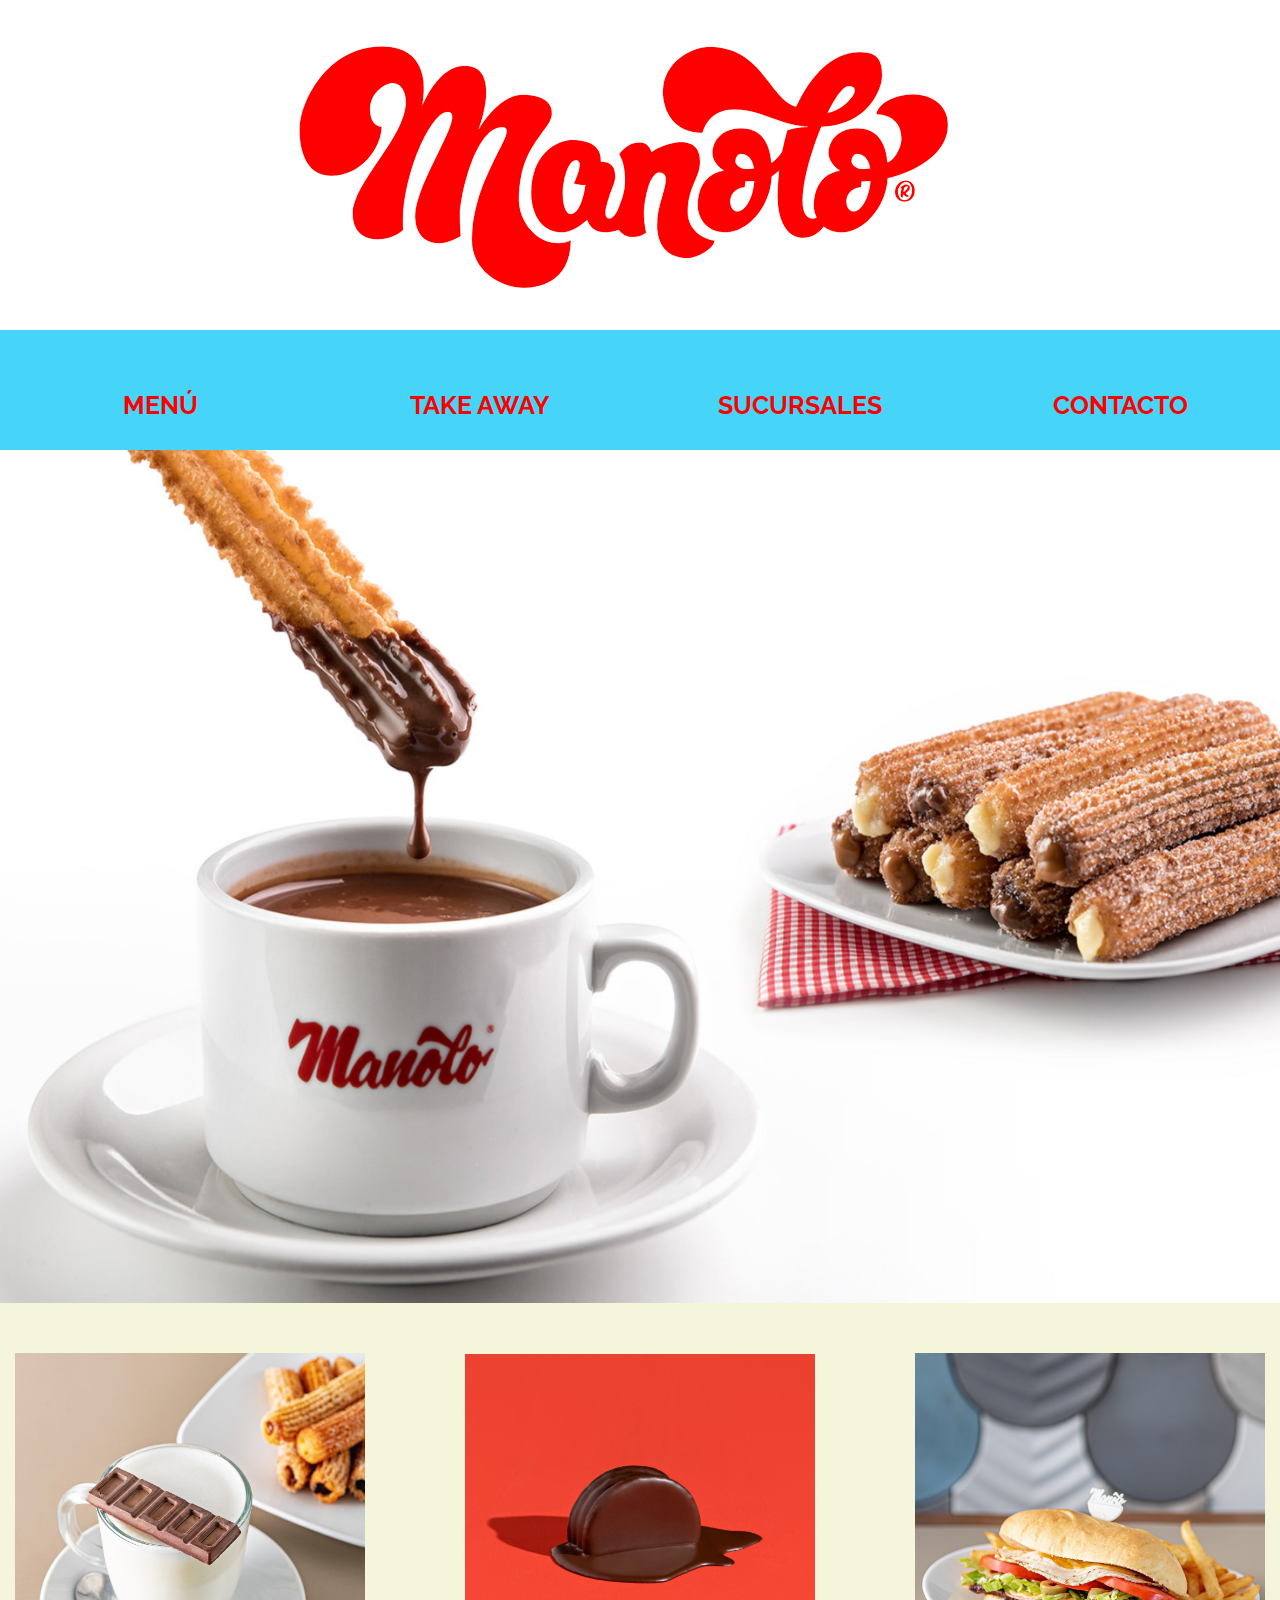
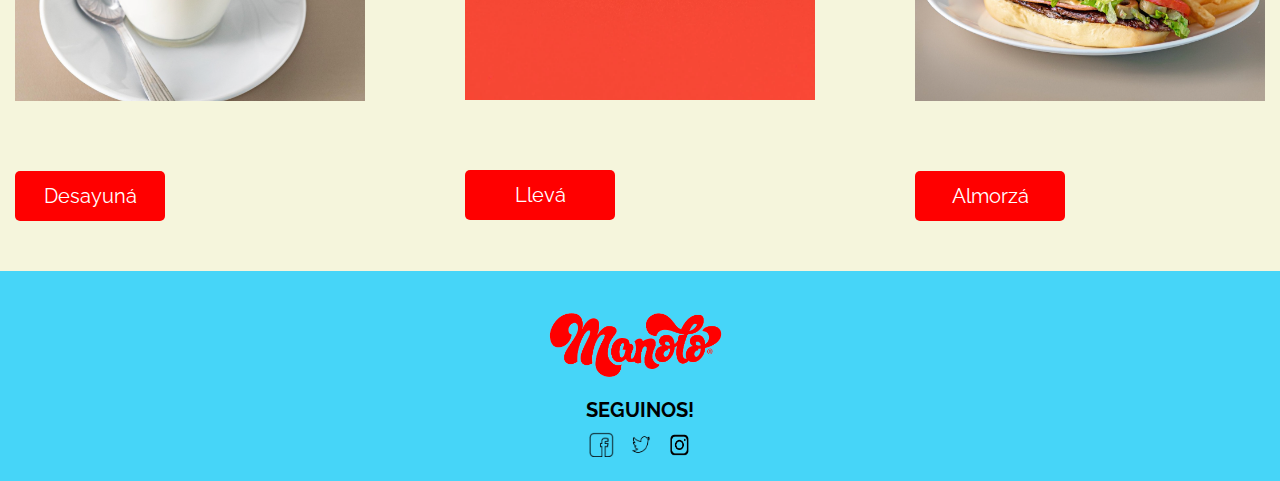
<file: MyP/html/Index.html>
<DOCTYPE!>
<html lang="es">

    <head>
        <title>Manolo</title>
        <meta charset="UTF-8">
        <meta http-equiv="X-UA-Compatible" content="IE=edge">
        <meta name="viewport" content="width=device-width, initial-scale=1.0">
        <link rel="stylesheet" href="../estilos/Styles.css">

</head>

<body>
  <header>
    <style>@import url('https://fonts.googleapis.com/css2?family=Raleway:wght@300&display=swap');
    </style>
    <div class="header">
    <img class="img-display"
    src="../imagenes/Logo600x600px.png"  alt="Logo Manolo">
    </img>
</div>
<a href="javascript:void(0)" class="icon" oneclick="myFunction()"><i class="fa-solid fa-bars"></i></a>
    <nav id="menu_bar">
        <ul>
            <li><a href="./menu.html">Menú</a></li>
            <li><a href="./takeaway.html">Take Away</a></li>
            <li><a href="./sucursales.html">Sucursales</a></li>
            <li><a href="./contacto.html">Contacto</a></li>
        </ul>
    </nav>
    </header>

<section class="medio">
        <div class="slider-container">
            <div class="slider">
              <img src="../imagenes/IndexManolo.png" alt="Imagen 1">
              <img src="../imagenes/pexels-brigitte-tohm-186859.jpg" alt="Imagen 2">
              <img src="../imagenes/pexels-claudio-olivares-medina-4128504.jpg" alt="Imagen 3">
            </div>
          </div>
</section>
                 
<section>    
        <article class="abajo">
            <div>
                <a href="#">
                    <img src="../imagenes/ManoloIzquierda.png" alt="Submarino">
                    <form action="./menu.html">
                    <button>Desayuná</button></form>
                </a>
            </div>
            <div>
                <a href="#">
                    <img src="../imagenes/ManoloMedio.png" alt="Alfajor">
                    <form action="./takeaway.html">
                    <button>Llevá</button></form>
                </a>
            </div>
            <div>
                <a href="#">
                    <img src="../imagenes/ManoloDerecha.png" alt="Sanguche">
                    <form action="./menu.html">
                    <button>Almorzá</button></form>
                </a>
            </div>
        </article>
    </section>

    <footer>
        <div class="logo">
          <img src="../imagenes/Logo600x600px.png" alt="Logo">
        </div>
        <h3>SEGUINOS!</h3>
        <div class="redes-sociales">
          <img src="../imagenes/FacebookLogo.png" alt="Red social 1">
          <img src="../imagenes/Captura_de_Pantalla_2023-05-23_a_la_s__16.13.18-removebg-preview.png" alt="Red social 2">
          <img src="../imagenes/LogoInstagram.png" alt="Red social 3">
        </div>
      </footer>
      

    <script type="text/javascript">
        function myFunction() {
          var x = document.getElementById("menu_bar");
          if (x.className === "barratop") {
            x.className += " responsive";
          } else {
            x.className = "barratop";
          }
        }
    </script>
</body>
</html>
</file>
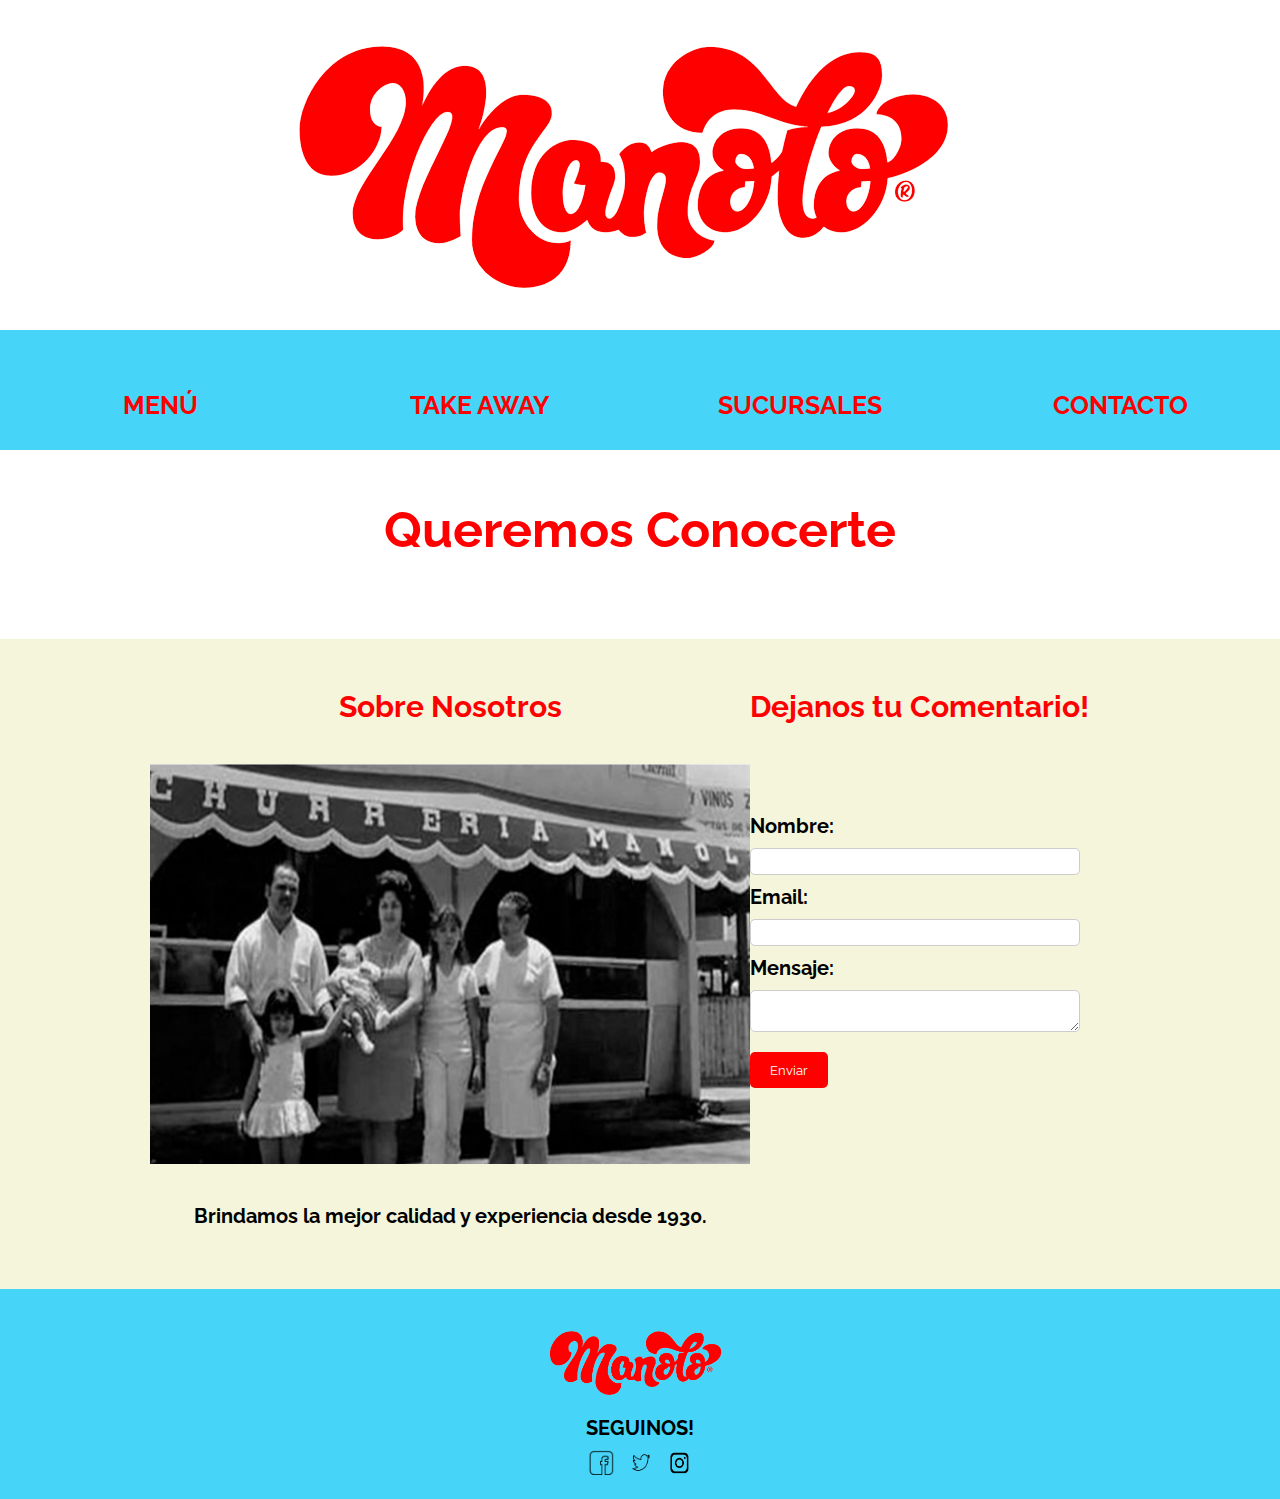
<file: MyP/html/contacto.html>
<DOCTYPE!>
            <html lang="es">
            
                <head>
                    <title>Contacto</title>
                    <meta charset="UTF-8">
                    <meta http-equiv="X-UA-Compatible" content="IE=edge">
                    <meta name="viewport" content="width=device-width, initial-scale=1.0">
                    <link rel="stylesheet" href="../estilos/Styles.css">

            
            </head>
            
            <body>
                <header>
                    <style>@import url('https://fonts.googleapis.com/css2?family=Raleway:wght@300&display=swap');
                    </style>
                    <div class="">
                    <img class="img-display"
                    src="../imagenes/Logo600x600px.png"  alt="Logo Manolo">
                    </img>
                </div>
                <a href="javascript:void(0)" class="icon" oneclick="myFunction()"><i class="Menu Bar"></i></a>
                    <nav id="menu_bar">
                        <ul>
                            <li><a href="./menu.html">Menú</a></li>
                            <li><a href="./takeaway.html">Take Away</a></li>
                            <li><a href="./sucursales.html">Sucursales</a></li>
                            <li><a href="./contacto.html">Contacto</a></li>
                        </ul>
                    </nav>
                    </header>
                <h1 class="titulocontacto">Queremos Conocerte</h1>

                <section class="contacto">
                  <div class="columna-izquierda">
                    <h2>Sobre Nosotros</h2>
                    <img src="../imagenes/FotoContacto.png" alt="Imagen sobre nosotros">
                    <p> Brindamos la mejor calidad y experiencia desde 1930.</p>
                  </div>
                  <div class="columna-derecha">
                    <h2>Dejanos tu Comentario!</h2>

                    <form action="./gracias.html">
                      <label for="nombre">Nombre:</label>
                      <input type="text" id="nombre" name="nombre" required>
                
                      <label for="email">Email:</label>
                      <input type="email" id="email" name="email" required>
                
                      <label for="mensaje">Mensaje:</label>
                      <textarea id="mensaje" name="mensaje" required></textarea>
                
                      <button type="submit">Enviar</button>
                    </form>

                  </div>
                </section>
                
                <footer>
                  <div class="logo">
                    <img src="../imagenes/Logo600x600px.png" alt="Logo">
                  </div>
                  <h3>SEGUINOS!</h3>
                  <div class="redes-sociales">
                    <img src="../imagenes/FacebookLogo.png" alt="Red social 1">
                    <img src="../imagenes/Captura_de_Pantalla_2023-05-23_a_la_s__16.13.18-removebg-preview.png" alt="Red social 2">
                    <img src="../imagenes/LogoInstagram.png" alt="Red social 3">
                  </div>
                </footer>           
                
                  
    <script type="text/javascript">
        function myFunction() {
          var x = document.getElementById("menu_bar");
          if (x.className === "barratop") {
            x.className += " responsive";
          } else {
            x.className = "barratop";
          }
        }
    </script>
    </body>

</html>
</file>
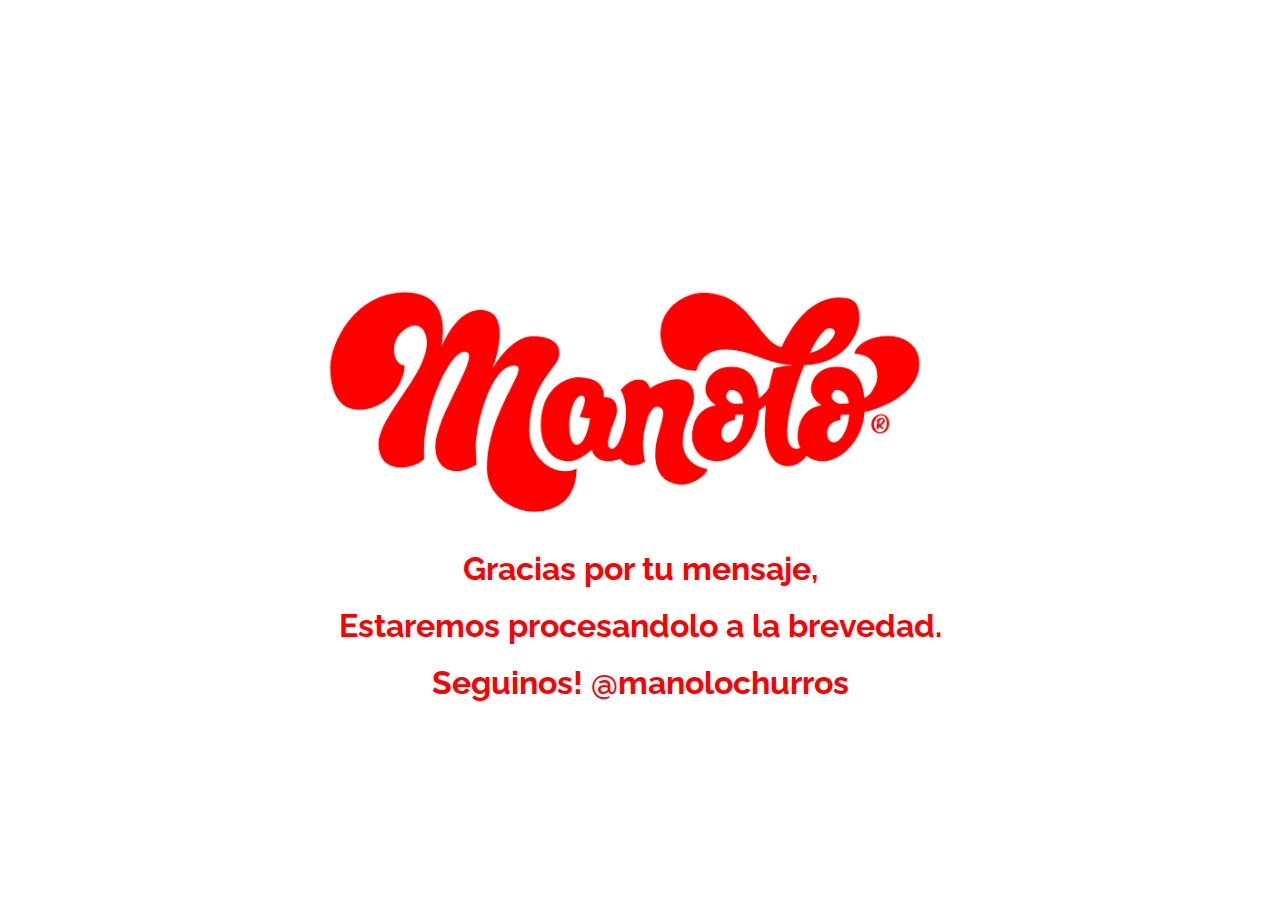
<file: MyP/html/gracias.html>
<DOCTYPE!>
<html lang="es">

    <head>
        <title>Gracias!</title>
        <meta charset="UTF-8">
        <meta http-equiv="X-UA-Compatible" content="IE=edge">
        <meta name="viewport" content="width=device-width, initial-scale=1.0">
        <link rel="stylesheet" href="../estilos/Styles.css">

</head>
<body class="gracias">

    <header>
        <style>@import url('https://fonts.googleapis.com/css2?family=Raleway:wght@300&display=swap');
        </style>
        <div class="logogracias">
        <img class="img-display"
        src="../imagenes/Logo600x600px.png"  alt="Logo Manolo">
        </img>
    </div>
    <a href="javascript:void(0)" class="icon" oneclick="myFunction()"><i class="Menu Bar"></i></a>
    </header>
    <div class="graciaspormensaje"> <h1>Gracias por tu mensaje,</h1>
    <h1>Estaremos procesandolo a la brevedad.</h1>
    <h1>Seguinos! @manolochurros</h1></div>
</body>
</file>
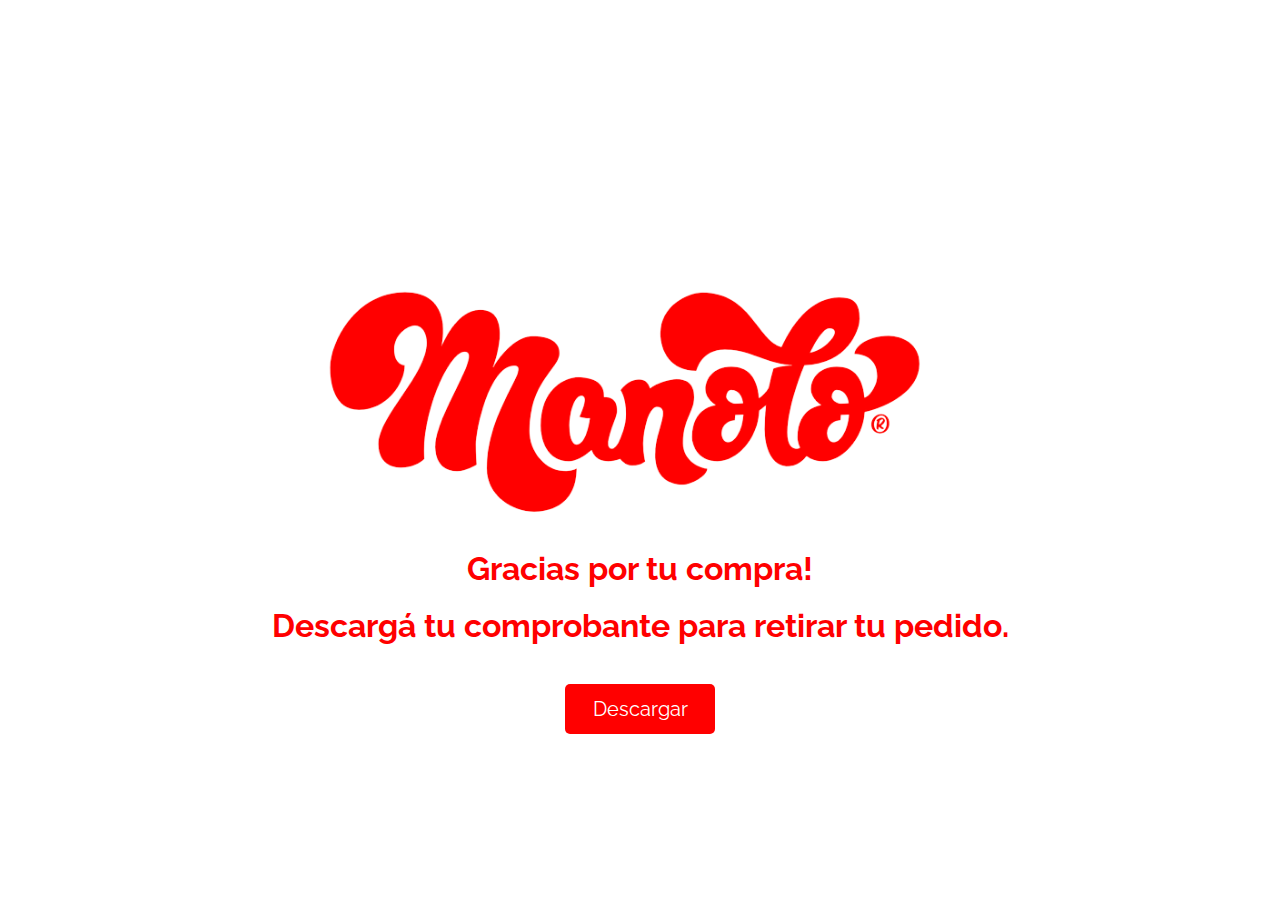
<file: MyP/html/graciascompra.html>
<DOCTYPE!>
<html lang="es">

    <head>
        <title>Gracias!</title>
        <meta charset="UTF-8">
        <meta http-equiv="X-UA-Compatible" content="IE=edge">
        <meta name="viewport" content="width=device-width, initial-scale=1.0">
        <link rel="stylesheet" href="../estilos/Styles.css">

</head>
<body class="gracias">

    <header>
        <style>@import url('https://fonts.googleapis.com/css2?family=Raleway:wght@300&display=swap');
        </style>
    <div class="logogracias">
        <img class="img-display"
        src="../imagenes/Logo600x600px.png"  alt="Logo Manolo">
        </img>
    </div>
    <a href="javascript:void(0)" class="icon" oneclick="myFunction()"><i class="Menu Bar"></i></a>
    </header>
    <div class="graciaspormensaje"> <h1>Gracias por tu compra!</h1>
    <h1>Descargá tu comprobante para retirar tu pedido.</h1>
    <button type="submit">Descargar</button></div>
</body>
</file>
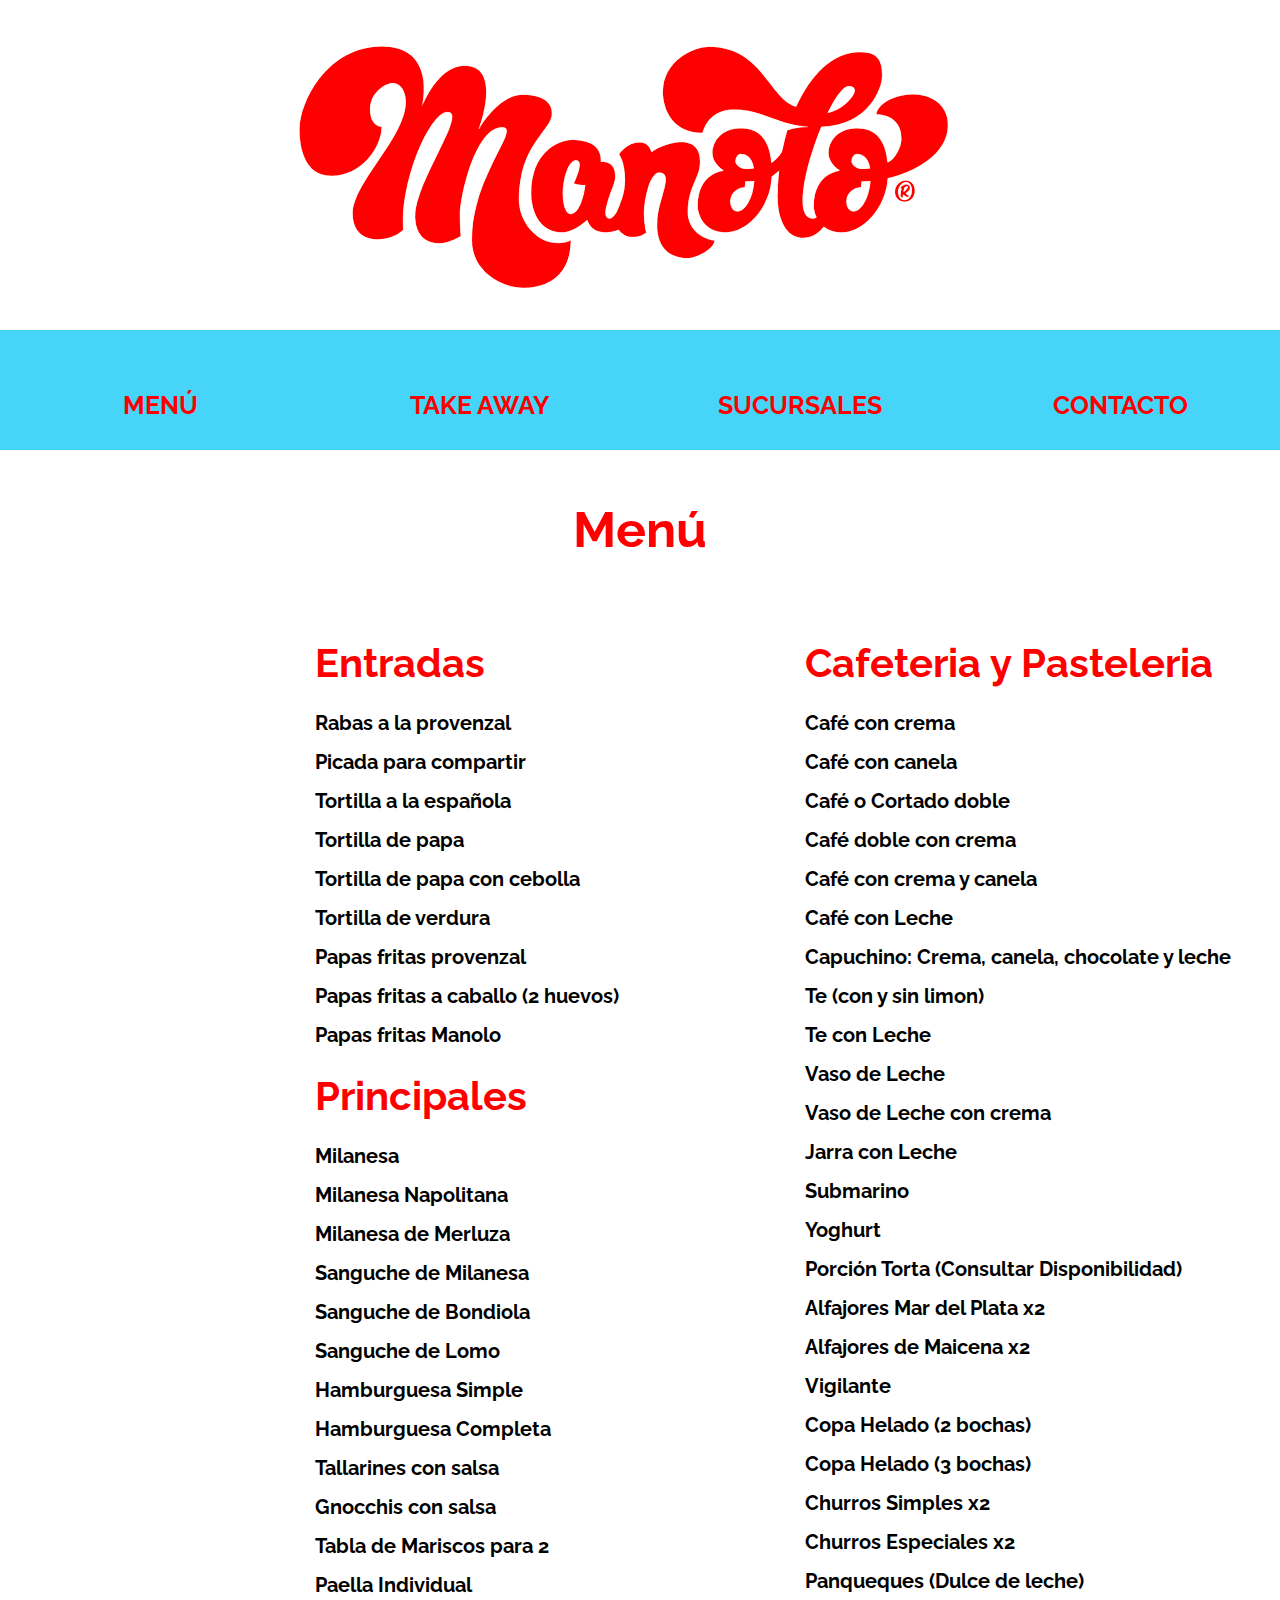
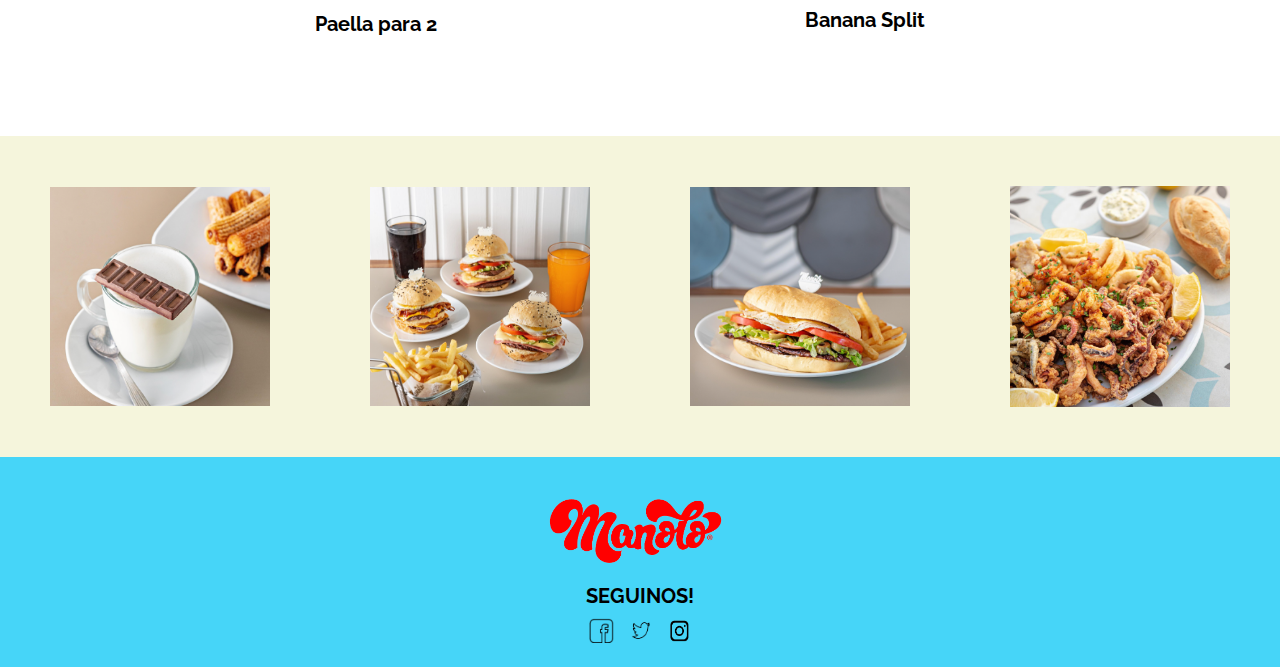
<file: MyP/html/menu.html>
<html>
    <DOCTYPE!>
        <html lang="es">
        
            <head>
                <title>Menú</title>
                <meta charset="UTF-8">
                <meta http-equiv="X-UA-Compatible" content="IE=edge">
                <meta name="viewport" content="width=device-width, initial-scale=1.0">
                <link rel="stylesheet" href="../estilos/Styles.css">
        </head>
        
    <body class="menu">
          <header>
            <style>@import url('https://fonts.googleapis.com/css2?family=Raleway:wght@300&display=swap');
            </style>
            <div class="">
            <img class="img-display"
            src="../imagenes/Logo600x600px.png"  alt="Logo Manolo">
            </img>
        </div>
        <a href="javascript:void(0)" class="icon" oneclick="myFunction()"><i class="Menu Bar"></i></a>
            <nav id="menu_bar">
                <ul>
                    <li><a href="./menu.html">Menú</a></li>
                    <li><a href="./takeaway.html">Take Away</a></li>
                    <li><a href="./sucursales.html">Sucursales</a></li>
                    <li><a href="./contacto.html">Contacto</a></li>
                </ul>
            </nav>
            </header>
            <h1 class="titulocarta">Menú</h1>

    <section>
          <div id="contenedor-menu">
            <div class="Salado">
            <h1> Entradas</h1>
                <p>Rabas a la provenzal
                <p>Picada para compartir
                <p>Tortilla a la española
                <p> Tortilla de papa
                <p> Tortilla de papa con cebolla
                <p>Tortilla de verdura
                <p>Papas fritas provenzal
                <p>Papas fritas a caballo (2 huevos)
                <p>Papas fritas Manolo

            <h1> Principales</h1>
                <p> Milanesa  
                <p> Milanesa Napolitana
                <p> Milanesa de Merluza
                <p> Sanguche de Milanesa
                <p> Sanguche de Bondiola
                <p> Sanguche de Lomo
                <p> Hamburguesa Simple 
                <p> Hamburguesa Completa
                <p> Tallarines con salsa 
                <p> Gnocchis con salsa
                <p> Tabla de Mariscos para 2
                <p> Paella Individual
                <p> Paella para 2
            </p>
            </div>

            <div class="Dulce">
            <h1> Cafeteria y Pasteleria</h1>
                <p>Café con crema
                <p>Café con canela
                <p>Café o Cortado doble
                <p>Café doble con crema
                <p>Café con crema y canela
                <p>Café con Leche
                <p>Capuchino: Crema, canela, chocolate y leche
                <p>Te (con y sin limon)
                <p>Te con Leche
                <p>Vaso de Leche
                <p>Vaso de Leche con crema
                <p>Jarra con Leche
                <p>Submarino
                <p>Yoghurt
                <p>Porción Torta (Consultar Disponibilidad)
                <p>Alfajores Mar del Plata x2
                <p>Alfajores de Maicena x2
                <p>Vigilante   
                <p>Copa Helado (2 bochas)
                <p>Copa Helado (3 bochas)
                <p>Churros Simples x2
                <p>Churros Especiales x2
                <p>Panqueques (Dulce de leche)
                <p>Banana Split
            </p>
            </div>
          </div>
    </section>
    <section>
        <article class="abajo">
            <div>
                <a href="#">
                    <img src="../imagenes/ManoloIzquierda.png" alt="Submarino">
                </a>
            </div>
            <div>
                <a href="#">
                    <img src="../imagenes/Hamburguesa.png" alt="Hamburguesa">
                </a>
            </div>
            <div>
                <a href="#">
                    <img src="../imagenes/ManoloDerecha.png" alt="Sanguche">
                </a>
            </div>
            <div>
                <a href="#">
                    <img src="../imagenes/Fritas.png" alt="Fritas">
                </a>
            </div>
        </article>
    </section>
    <footer>
        <div class="logo">
          <img src="../imagenes/Logo600x600px.png" alt="Logo">
        </div>
        <h3>SEGUINOS!</h3>
        <div class="redes-sociales">
          <img src="../imagenes/FacebookLogo.png" alt="Red social 1">
          <img src="../imagenes/Captura_de_Pantalla_2023-05-23_a_la_s__16.13.18-removebg-preview.png" alt="Red social 2">
          <img src="../imagenes/LogoInstagram.png" alt="Red social 3">
        </div>
      </footer>

    <script type="text/javascript">
        function myFunction() {
          var x = document.getElementById("menu_bar");
          if (x.className === "barratop") {
            x.className += " responsive";
          } else {
            x.className = "barratop";
          }
        }
    </script>
    </body>
</html>
</file>
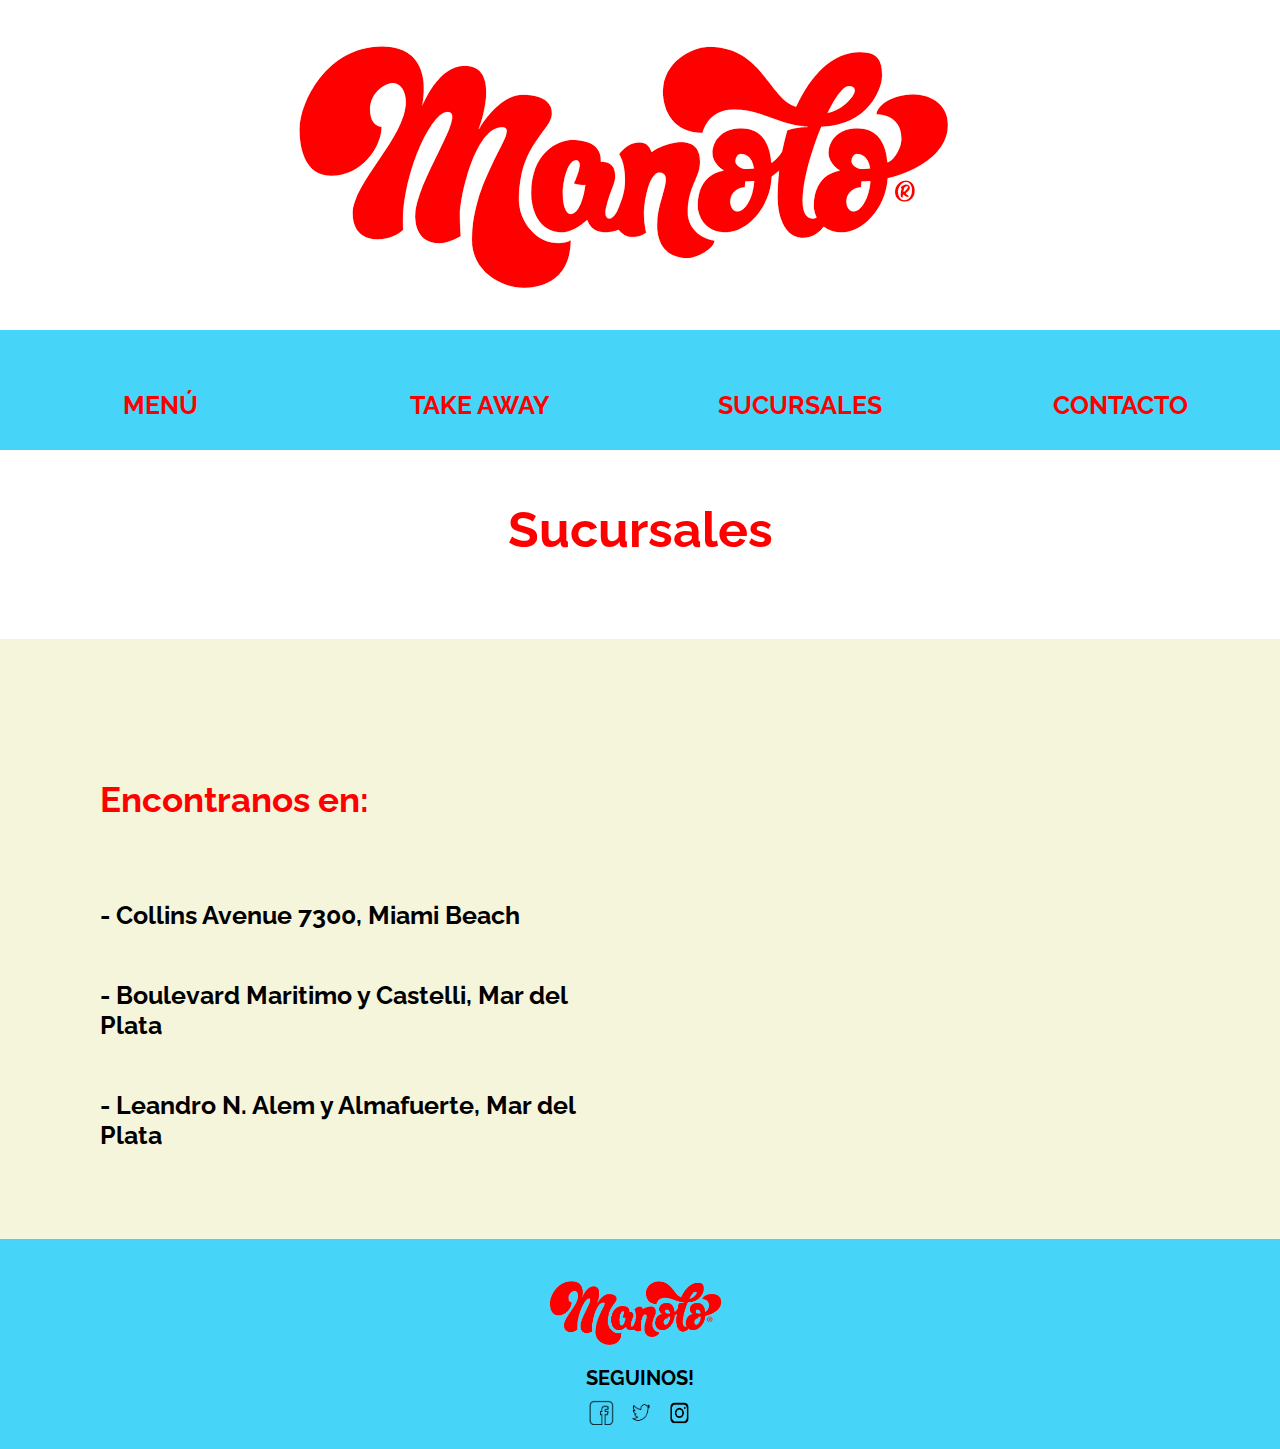
<file: MyP/html/sucursales.html>
<DOCTYPE!>
<html lang="es">

    <head>
        <title>Sucursales</title>
        <meta charset="UTF-8">
        <meta http-equiv="X-UA-Compatible" content="IE=edge">
        <meta name="viewport" content="width=device-width, initial-scale=1.0">
        <link rel="stylesheet" href="../estilos/Styles.css">
</head>

<body>
  <header class="headersucursales">
    <style>@import url('https://fonts.googleapis.com/css2?family=Raleway:wght@300&display=swap');
    </style>
    <div class="">
    <img class="img-display"
    src="../imagenes/Logo600x600px.png"  alt="Logo Manolo">
    </img>
</div>
<a href="javascript:void(0)" class="icon" oneclick="myFunction()"><i class="Menu Bar"></i></a>
    <nav id="menu_bar">
        <ul>
            <li><a href="./menu.html">Menú</a></li>
            <li><a href="./takeaway.html">Take Away</a></li>
            <li><a href="./sucursales.html">Sucursales</a></li>
            <li><a href="./contacto.html">Contacto</a></li>
        </ul>
    </nav>
    </header>   
    <h1 class="titulotake">Sucursales</h1>  
          <div class="contenedorsucursales">
            <section class="columnatexto">
              <div class="direccionessucursales">
                <h1>Encontranos en:</h1>
                <p class="textosinsubrayado">- Collins Avenue 7300, Miami Beach</p>
                <p class="textosinsubrayado">- Boulevard Maritimo y Castelli, Mar del Plata</p>
                <p class="textosinsubrayado">- Leandro N. Alem y Almafuerte, Mar del Plata</p>
            </div>
            </section>
             <section class="columnamapa">
              <iframe class="mapaubic" src="https://www.google.com/maps/embed?pb=!1m18!1m12!1m3!1d50294.39577139236!2d-57.57929563633911!3d-38.01445949259958!2m3!1f0!2f0!3f0!3m2!1i1024!2i768!4f13.1!3m3!1m2!1s0x9584dc1b075b0987%3A0x3da944a1f874efdf!2sManolo!5e0!3m2!1ses!2sar!4v1684348330765!5m2!1ses!2sar" width="600" height="450" style="border:0;" allowfullscreen="" loading="lazy" referrerpolicy="no-referrer-when-downgrade"></iframe>  
            </section>
          </div>
        
        <footer>
          <div class="logo">
            <img src="../imagenes/Logo600x600px.png" alt="Logo">
          </div>
          <h3>SEGUINOS!</h3>
          <div class="redes-sociales">
            <img src="../imagenes/FacebookLogo.png" alt="Red social 1">
            <img src="../imagenes/Captura_de_Pantalla_2023-05-23_a_la_s__16.13.18-removebg-preview.png" alt="Red social 2">
            <img src="../imagenes/LogoInstagram.png" alt="Red social 3">
          </div>
        </footer>

    <script type="text/javascript">
        function myFunction() {
          var x = document.getElementById("menu_bar");
          if (x.className === "barratop") {
            x.className += " responsive";
          } else {
            x.className = "barratop";
          }
        }
    </script>
</body>
</html><html></html>
    <head>
        <Title>Sucursales</Title>
        <link rel="stylesheet" href="../estilos/Styles.css">
    </head>


</html>
</file>
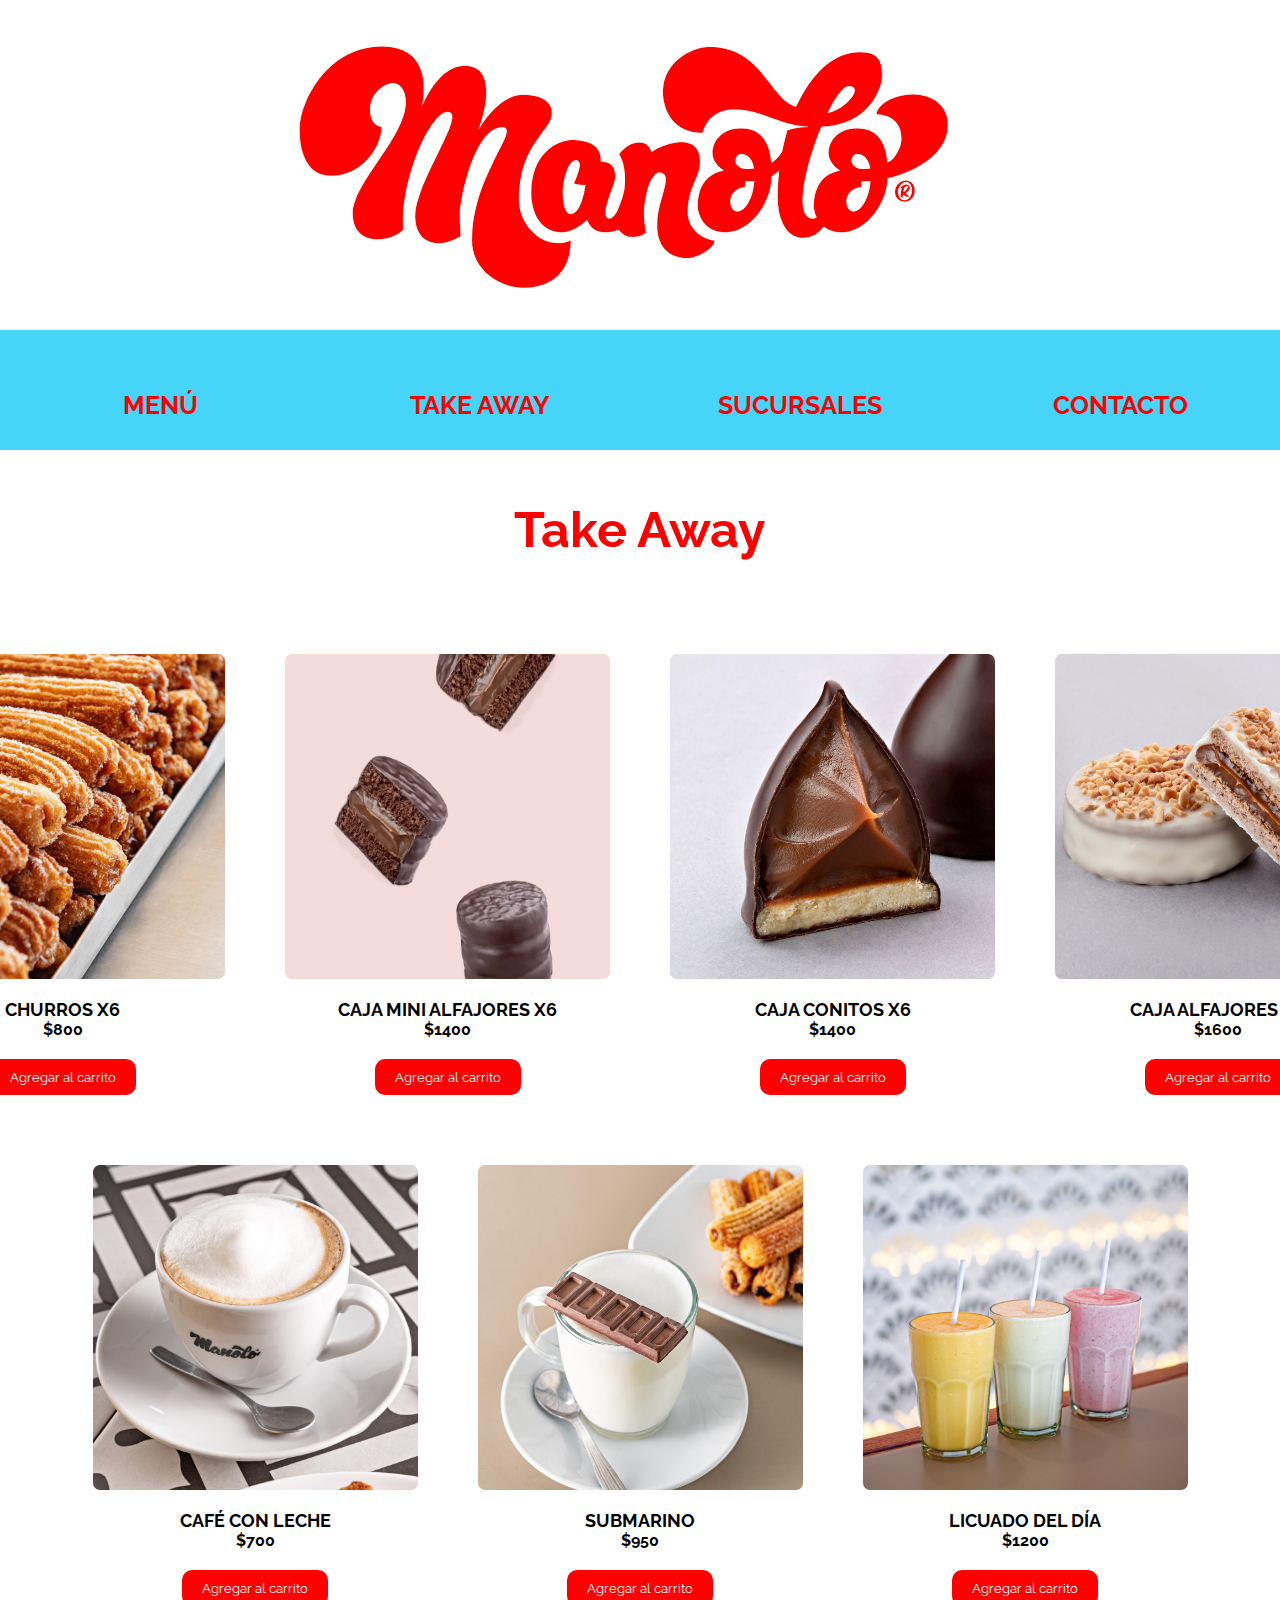
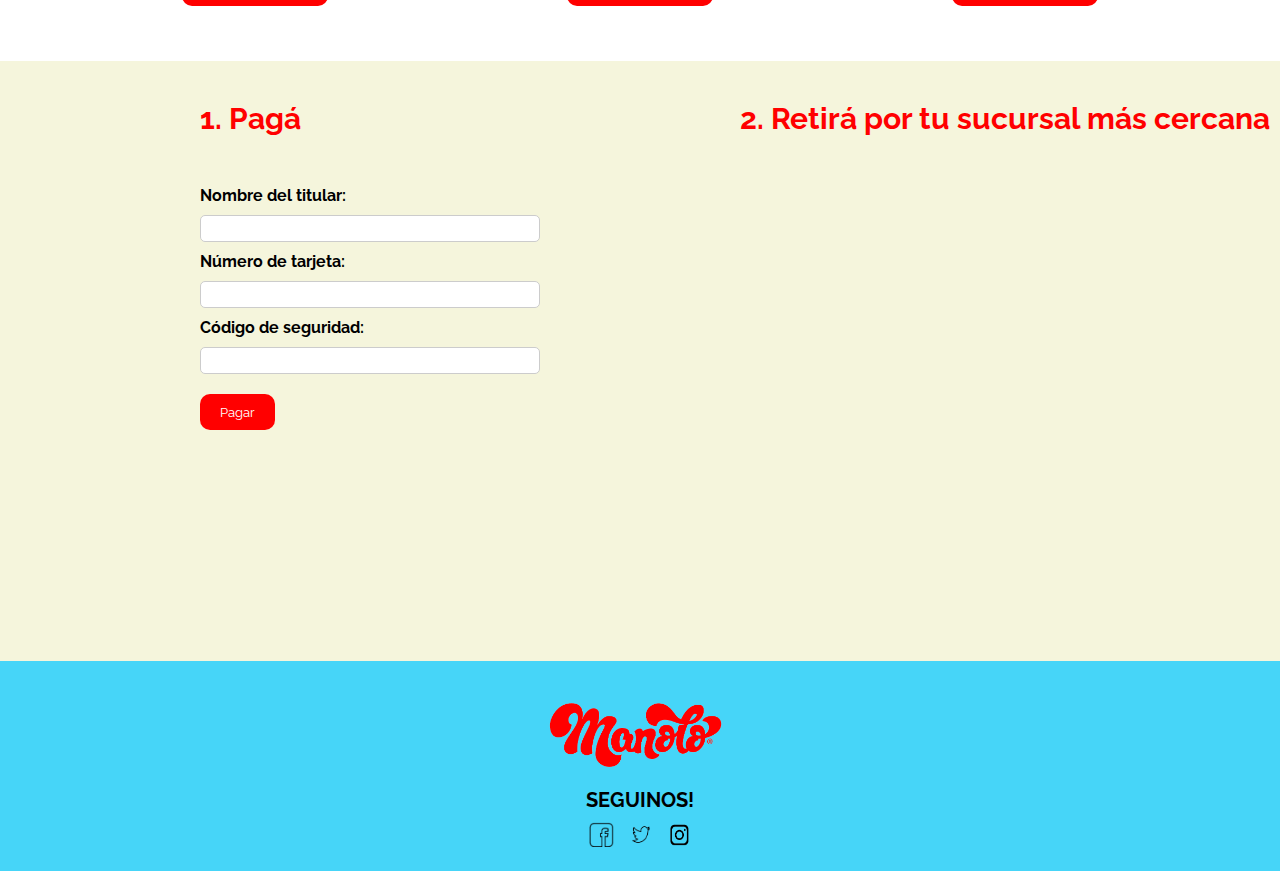
<file: MyP/html/takeaway.html>
<DOCTYPE!>
    <html lang="es">
    
        <head>
            <title>Take Away</title>
            <meta charset="UTF-8">
            <meta http-equiv="X-UA-Compatible" content="IE=edge">
            <meta name="viewport" content="width=device-width, initial-scale=1.0">
            <link rel="stylesheet" href="../estilos/Styles.css">

    
    </head>
    
    <body>
        <header>
            <style>@import url('https://fonts.googleapis.com/css2?family=Raleway:wght@300&display=swap');
            </style>
            <div class="">
            <img class="img-display"
            src="../imagenes/Logo600x600px.png"  alt="Logo Manolo">
            </img>
        </div>
        <a href="javascript:void(0)" class="icon" oneclick="myFunction()"><i class="Menu Bar"></i></a>
            <nav id="menu_bar">
                <ul>
                    <li><a href="./menu.html">Menú</a></li>
                    <li><a href="./takeaway.html">Take Away</a></li>
                    <li><a href="./sucursales.html">Sucursales</a></li>
                    <li><a href="./contacto.html">Contacto</a></li>
                </ul>
            </nav>
            </header>
        <h1 class="titulotake">Take Away</h1>
          
        <section class="seccion-compra">
          <div class="fila-productos">
            <div class="producto">
              <img src="../imagenes/ChurrosTake.png" alt="Churros">
              <h3>CHURROS X6</h3>
              <P>$800</P>
              <button type="submit">Agregar al carrito</button>
            </div>
            <div class="producto">
              <img src="../imagenes/AlfajorNegroTake.png" alt="Alfajores">
              <h3>CAJA MINI ALFAJORES X6</h3>
              <P>$1400</P>
              <button type="submit">Agregar al carrito</button>
            </div>
            <div class="producto">
              <img src="../imagenes/ConitosTake.png" alt="Conitos">
              <h3>CAJA CONITOS X6</h3>
              <P>$1400</P>
              <button type="submit">Agregar al carrito</button>
            </div>
            <div class="producto">
              <img src="../imagenes/AlfajorBlancoTake.png" alt="Alfajores">
              <h3>CAJA ALFAJORES X6</h3>
              <P>$1600</P>
              <button type="submit">Agregar al carrito</button>
            </div>
          </div>
          <div class="fila-productos">
            <div class="producto">
              <img src="../imagenes/Cafe.png" alt="Cafe">
              <h3>CAFÉ CON LECHE</h3>
              <P>$700</P>
              <button type="submit">Agregar al carrito</button>
            </div>
            <div class="producto">
              <img src="../imagenes/ManoloIzquierda.png" alt="Submarino">
              <h3>SUBMARINO</h3>
              <P>$950</P>
              <button type="submit">Agregar al carrito</button>
            </div>
            <div class="producto">
              <img src="../imagenes/Licuado.png" alt="Licuado">
              <h3>LICUADO DEL DÍA</h3>
              <P>$1200</P>
              <button type="submit">Agregar al carrito</button>
          </div>
        </section>

        <section id="finalizar">
          <div class="pasosaseguir">
            <div class="formulariocompra">
              <h1>1. Pagá</h1>
              <form id="payment-form" action="./graciascompra.html">
                <div>
                  <label for="card-holder-name">Nombre del titular:</label>
                  <input type="text" id="card-holder-name">
                </div>
                <div>
                  <label for="card-element">Número de tarjeta:</label>
                  <input type="text" id="card-holder-name">
                </div>
                <div>
                  <label for="card-element">Código de seguridad:</label>
                  <input type="text" id="card-holder-name">
                </div>
                <button type="submit">Pagar</button>
              </form>
            </div>
          <div class="mapasucursales">
            <h1>2. Retirá por tu sucursal más cercana</h1>
            <iframe class="maparetiro" src="https://www.google.com/maps/embed?pb=!1m18!1m12!1m3!1d50294.39577139236!2d-57.57929563633911!3d-38.01445949259958!2m3!1f0!2f0!3f0!3m2!1i1024!2i768!4f13.1!3m3!1m2!1s0x9584dc1b075b0987%3A0x3da944a1f874efdf!2sManolo!5e0!3m2!1ses!2sar!4v1684348330765!5m2!1ses!2sar" width="600" height="450" style="border:0;" allowfullscreen="" loading="lazy" referrerpolicy="no-referrer-when-downgrade"></iframe>  
          </div>
        </div>
        </section>
              
    <footer>
        <div class="logo">
          <img src="../imagenes/Logo600x600px.png" alt="Logo">
        </div>
        <h3>SEGUINOS!</h3>
        <div class="redes-sociales">
          <img src="../imagenes/FacebookLogo.png" alt="Red social 1">
          <img src="../imagenes/Captura_de_Pantalla_2023-05-23_a_la_s__16.13.18-removebg-preview.png" alt="Red social 2">
          <img src="../imagenes/LogoInstagram.png" alt="Red social 3">
        </div>
      </footer>

</body>

<script type="text/javascript">
    function myFunction() {
      var x = document.getElementById("menu_bar");
      if (x.className === "barratop") {
        x.className += " responsive";
      } else {
        x.className = "barratop";
      }
    }
</script>
</body>
</html>
</file>
<file: MyP/estilos/Styles.css>
@import url('https://fonts.googleapis.com/css2?family=Raleway:wght@300&display=swap');
  

* {
	padding: 0px;
	margin: 0px;
	box-sizing: border-box;}

body{
    background-color: white;
    font-family: 'Raleway', sans-serif;
    font-weight: bold;
    color: black}

header{}

.header div{
    display: flex;
    flex-direction:column;
    align-items: center;
    align-content: space-between;
    justify-content: center;
    padding: 0%;}

.header div a{
    display: flex;
    flex-direction:column;
    align-items: center;
    align-content: space-between;
    justify-content: center;
    padding: 0%;
    height: 3px;}

.img-display{
    display:block;
    margin: auto;}  

nav ul{
    display: flex;
    flex-direction: row;
    text-align: center;
    justify-content:center ;
    list-style-type: none;
    width: 100%;}

nav ul li{	
    width: 100%;
    height: min-content;
    background-color: #46D5F8;
    padding: 60px;
    height: 2px;
}

nav ul li a{
    color: red;
    text-decoration: none;
    font-weight:bold;
    font-family: 'Raleway', sans-serif;
    font-size: 25px;
    text-transform: uppercase;}

    nav ul li a:hover{
      color: white;}

      .icon {
        display: none;}

        
@media (max-width: 850px){
  nav ul{
    display: flex;
    flex-direction: row;
    text-align: center;
    justify-content:center ;
    list-style-type: none;
    margin-top: 20px;
    width: 100%;}

nav ul li{	
    width: 100%;
    height: min-content;
    background-color: #46D5F8;
    padding: 20px;}

nav ul li a{
    color: red;
    text-decoration: none;
    font-weight:bold;
    font-family: 'Raleway', sans-serif;
    font-size: 18px;
    text-transform: uppercase;}}

    @media (max-width: 600px){
  nav ul{
    display: flex;
    flex-direction: column;
    text-align: center;
    justify-content:center ;
    list-style-type: none;
    margin-top: 20px;
    width: 100%;
  padding: 0px;}

nav ul li{	
    width: 100%;
    height: min-content;
    background-color: #46D5F8;
    padding: 10px;}

nav ul li a{
    color: red;
    text-decoration: none;
    font-weight:bold;
    font-family: 'Raleway', sans-serif;
    font-size: 16px;
    text-transform: uppercase;}}
 
    
.medio{}

.slider-container {
  width: 100%;
  overflow: hidden;}

.slider {
  display: flex;
  width: 300%; 
  animation: slide 9s infinite; }

.slider img {
  width: 33.33%;}

@keyframes slide {
  0% {
    transform: translateX(0);
  }
  33.33% {
    transform: translateX(0);
  }
  37.33% {
    transform: translateX(-33.33%);
  }
  67.66% {
    transform: translateX(-33.33%);
  }
  71.66% {
    transform: translateX(-66.66%);
  }
  100% {
    transform: translateX(-66.66%);
  }}


.abajo{
background-color: beige;
display: flex;
flex-direction: row;
align-items: center;
align-content: space-between;
justify-content: center;
margin-top: 0px;}

.abajo div{
    width: 100%;
    margin: 50px;
    display: flex;
    flex-direction: row;
    justify-content: center;
    align-items: center;}

    @media (max-width: 950px) {

      .img-display{
        width: 60%;
        display:block;
         margin: auto;}  

      .abajo {
        flex-direction: column;}
      
      .abajo div {
        flex-basis: 100%;
        width: 70%;}}

    @media (max-width: 700px) {


      .img-display{
        width: 60%;
        display:block;
         margin: auto;}  

      .abajo {
        flex-direction: column;}
      
      .abajo div {
        flex-basis: 100%;
        width: 70%;}

      .abajo div a img{
        flex-basis: 100%;}}
    

.abajo div a img{
    width: 100%;
    display: flex;
    flex-direction: row;}

    .abajo div a form button{
      background-color: red;
      color: #fff;
      font-size: 20px;
      font-family: 'Raleway', sans-serif;
      padding: 10px 20px;
      border: none;
      border-radius: 5px;
      cursor: pointer;
      margin-top: 20px;
      width: 150px;
      height: 50px}

      .abajo div a form button:hover{
        background-color: #46D5F8;}

    
  
    footer {
        text-align: center;
        background-color: #46D5F8;}
      
      .logo img {
        width: 200px;
        height: 100px;
        height: auto;
        margin-top: 30px;
      }
      
      h3 {
        font-size: 20px;
        margin-top: 10px;
        color: black;
      }
      
      .redes-sociales img {
        width: 25px;
        height: 25px;
        margin: 5px;
        margin-top: 10px;
        margin-bottom: 20px;}





.headersucursale{ margin-bottom: 100px;}

.titulosucursales{
  color: red;
  background-color: beige;
  font-size: 50px;
  font-family: 'Raleway', sans-serif;
  display: flex;
  justify-content: center;
  margin-bottom: 0px;
  margin-top: 0px ;} 

.contenedorsucursales{
    background-color: beige;
    display: flex;
    flex-flow: wrap;
    margin: auto;
    height: 600px}

.direccionessucursales{
    margin-left: 100px;
    margin-top: 40px;
    margin-bottom: 20px;
    margin-right: 50px;}

.direccionessucursales p{
    margin-top: 50px;
    font-size: 25px;}

.direccionessucursales h1{
  color: red;
  font-size: 35px;
  margin-bottom: 80px;}
  
.columnatexto{
    margin-top: 100px;
    width: 50%;
    float: right;
    font-family: 'Raleway', sans-serif;
    font-weight: bold;
    color: black;
    display: flex;
    flex-flow: column;}

.columnamapa{
    width: 50%;
    float: left;
    margin: auto;
    display: flex;
    flex-flow: wrap;}

.mapaubic{ 
    width: 100%;
    float: right;
    margin: auto;
    height: 600px;
    margin-top: 0px;}

    @media (max-width: 950px) {
      .columnatexto{
      margin-top: 60px;
      width: 50%;
      float: right;
      font-family: 'Raleway', sans-serif;
      font-weight: bold;
      color: black;
      display: flex;
      flex-flow: column;}}

    @media (max-width: 850px) {
      .contenedorsucursales{
        background-color: beige;
        flex-direction: column;
        margin: auto;
        height: 1200px}

        .columnamapa{
          width: 100%;}

          .columnatexto{
            margin-top: 50px;
            width: 100%;
            font-family: 'Raleway', sans-serif;
            font-weight: bold;
            color: black;
            display: flex;
            flex-flow: column;}

            .direccionessucursales p{
              margin-top: 50px;
              font-size: 22px;}

            .direccionessucursales{
              justify-items: center;
              margin-left: 100px;
              margin-top: 40px;
              margin-bottom: 30px;
              margin-right: 50px;}

              .direccionessucursales h1{
                color: red;
                font-size: 35px;
                margin-bottom: 80px;
                justify-content: center;}}




.titulocarta{ 
    color: red;
    font-size: 50px;
    font-family: 'Raleway', sans-serif;
    display: flex;
    justify-content: center;
    margin-top: 50px;} 


.img-display-carta{
    display:block;
    margin: auto;
    height: 400px; 
    width: 400px;}  

#contenedor-menu {
    margin-top: 40px;
    margin-left: 300px;
    margin-bottom: 70px;
    display: flex;
    flex-direction: row;
    flex-wrap: wrap;}
  
  #contenedor-menu > div {
    width: 50%;
    font-family: 'Raleway', sans-serif;
    font-size: 20px;
    color: black;
    padding: 15px;}

  #contenedor-menu > div > h1 {
    color: red;
    margin-bottom: 25px;
    margin-top: 25px;}
    
    #contenedor-menu > div > p {
        margin-bottom: 15px;
        margin-top: 10px;}
 
        @media (max-width: 950px) {
        
        #contenedor-menu{
          margin-top: 40px;
          margin-left: 200px;
          margin-bottom: 70px;
          display: flex;
          flex-direction: row;
          flex-wrap: wrap;}

          #contenedor-menu > div {
            width: 100%;
            font-family: 'Raleway', sans-serif;
            font-size: 20px;
            color: black;
            padding: 15px;}}

        
        @media (max-width: 600px) {
          #contenedor-menu{
            margin-top: 40px;
            margin-left: 90px;
            margin-bottom: 70px;
            display: flex;
            flex-direction: column;
            flex-wrap: wrap;}

            #contenedor-menu > div {
              width: 100%;
              font-family: 'Raleway', sans-serif;
              font-size: 20px;
              color: black;
              padding: 15px;}}
  
 
              


.titulocontacto {
        color:red;
        font-size: 50px;
        font-family: 'Raleway', sans-serif;
        display: flex;
        justify-content: center;
        margin-top: 50px ;
        margin-bottom: 50px;} 

        
        .contacto {
            display: flex;
            margin-top: 80px;
            font-size: 20px;
            margin-bottom: 0px;
            background-color:beige;
            height: 650px;}

          
          .columna-izquierda {
            flex-basis: 50%;
            margin-left: 150px;
            margin-top: 50px;
            margin-bottom: 50px;
            text-align: center;}
          
          .columna-derecha {
            margin-top: 50px;
            margin-bottom: 50px;
            flex-basis: 50%;}

          .columna-izquierda h2{
            text-align: center;
            color: red;
            font-size: 30px;}
          
         .columna-derecha h2 {
            text-align: left;
            color: red;
            font-size: 30px;
            margin-bottom: 90px;}

          .columna-izquierda img {
            width: 600px;
            height: 400px;
            margin-top: 40px;
            margin-bottom: 30px;}
          
          .columna-izquierda p {
            text-align: center;
            margin-top: 10px;}
          
          form {
            margin-right: 200px;
            margin-top: 50px;}
          
          label {
            display: block;
            margin-bottom: 10px;
            margin-top: 10px;}
          
          input,
          textarea {
            width: 100%;
            padding: 5px;
            border-radius: 5px;
            border: 1px solid #ccc;}

            .columna-derecha form button {
              background-color: red;
              font-family: 'Raleway', sans-serif;
              color: #fff;
              padding: 10px 20px;
              border: none;
              border-radius: 5px;
              cursor: pointer;
              margin-top: 20px;
            }

          .columna-derecha form button:hover {
            background-color:#46D5F8;
          }

          @media (max-width: 950px) {

            .contacto{
              display: flex;
              flex-direction: column;
              height: 1200px;
              margin-bottom: 0px;}

              .columna-izquierda {
                justify-content: center;
                align-items: center;
                margin-left: 10px;}

              .columna-izquierda img {
                width: 90%;
                height: auto;
                margin-top: 40px;
                margin-bottom: 30px;}

                .columna-derecha{
                  width: 100%;
                  margin-bottom: 50px;
                  margin-left: 100px;}}


          @media (max-width: 600px) {

              .columna-izquierda {
                width: 100%;
                margin-bottom: 0px;}

                .columna-izquierda img {width: 90%;
                margin-right: 20px;}

                .columna-izquierda p {
                  text-align: center;
                  margin-top: 10px;
                  font-size: 15px; }

                 .columna-derecha{
                  width: 100%;
                  margin-left: 50px;
                  margin-bottom: 20px;} }




.titulotake{
            color: red;
            font-size: 50px;
            font-family: 'Raleway', sans-serif;
            display: flex;
            justify-content: center;
            margin-bottom: 80px;
            margin-top: 50px ;} 

            .seccion-compra {
              text-align: center;}
            
            .fila-productos {
              display: flex;
              justify-content: center;
              margin-bottom: 40px;}

            .producto {
              margin: 15px;}
            
            .producto img {
              width: 325px;
              height: 325px;
              box-shadow: 0 4px 8px 0 rgba(0, 0, 0, 0,2), 0 6px 20px 0 0 rgba(0, 0, 0, 0,19);
              border-radius: 7px;
              margin-left: 15px;
              margin-right: 15px;}
            
            .producto h3 {
              font-size: 18px;
              margin-top: 20px;}
            
            .producto button {
              background-color: red;
              font-family: 'Raleway', sans-serif;
              color: white;
              padding: 10px 20px;
              border: none;
              border-radius: 10px;
              margin-top: 20px;}


              .producto button:hover{
                background-color: #46D5F8;
              }

              #finalizar{
                background-color: beige;
              height: 600px;}

              .pasosaseguir {
                display: flex;
                flex-direction: row;
                margin-left: 200px;}

                .formulariocompra{
                  margin-top: 40px;
                  width: 50%;}

                  .formulariocompra button{
                    background-color: red;
                    font-family: 'Raleway', sans-serif;
                    color: white;
                    padding: 10px 20px;
                    border: none;
                    border-radius: 10px;
                    margin-top: 20px;}

                  .formulariocompra button:hover{
                    background-color:#46D5F8;}

                 .formulariocompra h1{
                  color: red;
                  font-size: 30px;}


                  @media (max-width: 950px) {
          
                    .seccion-compra {}

                    #finalizar{
                      background-color: beige;
                      height: 1000px;}
                      
                    .fila-productos{
                      flex-basis: 100%;
                      flex-direction: column;}
      
                      .pasosaseguir{
                        flex-direction: column;
                        width: 100%;
                        margin-left: 90px;}

                        .formulariocompra{
                          margin-top: 40px;
                          width: 90%;
                          margin-right: 80px;}

                          .mapasucursales{
                          width: 100%;
                          height: 900px;
                          margin-bottom: 0px;
                          height: auto;}

                          .maparetiro{
                            width: 150%;}}

                            @media (max-width: 950px) {

                              #finalizar{
                                background-color: beige;
                                height: 1050px;}}
                   
.mapasucursales{
  margin-top: 40px;
  margin-bottom: 0px;
  width: 50%;}

  .mapasucursales h1{
    margin-bottom: 40px;
    color: red;
    font-size: 30px;}

    .maparetiro{
      height: 450px;}

.gracias{
  color: red;}

.logogracias img{
  margin-top: 250px;
  height: 300px;}

.graciaspormensaje{
  color: red;
  display: flex;
  flex-direction: column;
  justify-content: center;
  align-items: center;}

  .graciaspormensaje h1{
    margin-bottom: 20px;}

  .graciaspormensaje button{
    background-color: red;
    color: #fff;
    font-size: 20px;
    font-family: 'Raleway', sans-serif;
    padding: 10px 20px;
    border: none;
    border-radius: 5px;
    cursor: pointer;
    margin-top: 20px;
    width: 150px;
    height: 50px;}

    .graciaspormensaje button:hover{
      background-color: #46D5F8;}






      @media (max-width: 950px) {

      .titulotake{
        color: red;
        font-size: 40px;
        font-family: 'Raleway', sans-serif;
        display: flex;
        justify-content: center;
        margin-bottom: 50px;
        margin-top: 50px ;}

      
        .titulocontacto{
          color: red;
          font-size: 40px;
          font-family: 'Raleway', sans-serif;
          display: flex;
          justify-content: center;
          margin-bottom: 50px;
          margin-top: 50px ;}

          .titulosucursales{
            color: red;
            font-size: 40px;
            font-family: 'Raleway', sans-serif;
            display: flex;
            justify-content: center;
            margin-bottom: 50px;
            margin-top: 50px ;}
        
          .titulocarta{
            color: red;
            font-size: 40px;
            font-family: 'Raleway', sans-serif;
            display: flex;
            justify-content: center;
            margin-bottom: 50px;
            margin-top: 50px ;}}
</file>
